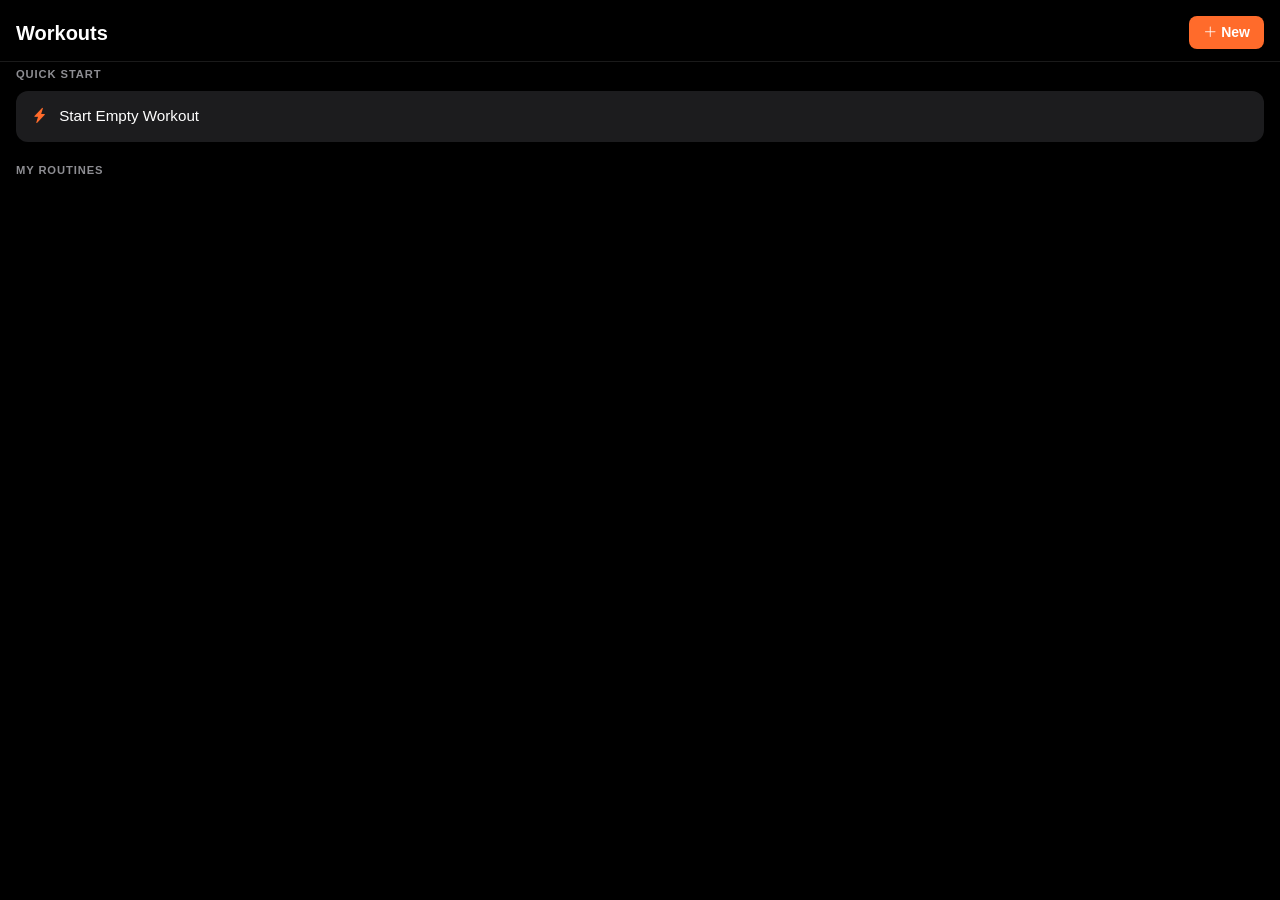
<file: index.html>
<!DOCTYPE html>
<html lang="en">
<head>
    <meta charset="UTF-8">
    <meta name="viewport" content="width=device-width, initial-scale=1.0, maximum-scale=1.0, user-scalable=no">
    <title>GymTrack</title>
    <link rel="apple-touch-icon" href="icon.svg">
    <link rel="icon" type="image/svg+xml" href="icon.svg">
    <meta name="apple-mobile-web-app-capable" content="yes">
    <meta name="apple-mobile-web-app-status-bar-style" content="black-translucent">
    <meta name="apple-mobile-web-app-title" content="GymTrack">
    <link href="https://cdn.jsdelivr.net/npm/bootstrap@5.3.8/dist/css/bootstrap.min.css" rel="stylesheet">
    <link href="https://cdn.jsdelivr.net/npm/bootstrap-icons@1.11.3/font/bootstrap-icons.min.css" rel="stylesheet">
    <link href="css/app.css" rel="stylesheet">
</head>
<body>

<!-- ══════════════════════════════════════════
     REST TIMER — sticky top overlay
══════════════════════════════════════════ -->
<div id="restTimerBar" class="rest-timer-bar d-none">
    <div class="rest-timer-inner">
        <div class="rest-timer-label">Rest Timer</div>
        <div class="rest-timer-countdown" id="spanRestCountdown">1:30</div>
        <div class="d-flex gap-2">
            <button class="btn btn-sm btn-outline-light" id="btnRestAdd15">+15s</button>
            <button class="btn btn-sm btn-light" id="btnSkipRest">Skip</button>
        </div>
    </div>
    <div class="rest-timer-progress">
        <div class="rest-timer-progress-fill" id="restProgressFill"></div>
    </div>
</div>

<!-- ══════════════════════════════════════════
     PAGE: Workouts (Template List)
══════════════════════════════════════════ -->
<div id="pageWorkouts" class="page-view">
    <div class="page-header">
        <h1 class="page-title">Workouts</h1>
        <button class="btn btn-accent btn-sm" id="btnNewRoutine">
            <i class="bi bi-plus-lg"></i> New
        </button>
    </div>

    <div class="px-3 pb-3">
        <!-- Quick Start -->
        <div class="section-label">QUICK START</div>
        <button class="btn-card w-100 mb-3 text-start" id="btnEmptyWorkout">
            <i class="bi bi-lightning-charge-fill text-accent me-2"></i>
            Start Empty Workout
        </button>

        <!-- Template List -->
        <div class="section-label">MY ROUTINES</div>
        <div id="divRoutineList"></div>
        <div id="divNoRoutines" class="empty-state d-none">
            <i class="bi bi-clipboard2 display-5 text-muted"></i>
            <p class="text-muted mt-2 mb-0">No routines yet.</p>
            <p class="text-muted small">Tap <strong>New</strong> to create one.</p>
        </div>
    </div>
</div>

<!-- ══════════════════════════════════════════
     PAGE: Template Editor
══════════════════════════════════════════ -->
<div id="pageTemplateEditor" class="page-view d-none">
    <div class="page-header">
        <button class="btn-icon" id="btnBackFromEditor"><i class="bi bi-chevron-left"></i></button>
        <h1 class="page-title" id="headingTemplateEditor">New Routine</h1>
        <button class="btn btn-accent btn-sm" id="btnSaveRoutine">Save</button>
    </div>
    <div class="px-3 pb-3">
        <div class="form-group-dark mb-3">
            <label class="form-label-dark" for="txtRoutineName">Routine Name</label>
            <input class="input-dark" id="txtRoutineName" type="text" placeholder="e.g. Push Day">
        </div>
        <div class="form-group-dark mb-4">
            <label class="form-label-dark" for="txtRoutineNotes">Notes (optional)</label>
            <input class="input-dark" id="txtRoutineNotes" type="text" placeholder="e.g. Mon / Wed / Fri">
        </div>

        <div class="section-label">EXERCISES</div>
        <div id="divTemplateExercises"></div>
        <div id="divNoTemplateExercises" class="text-muted small text-center py-2">No exercises added.</div>

        <button class="btn-card w-100 mt-2" id="btnAddExerciseToTemplate">
            <i class="bi bi-plus-lg text-accent me-2"></i> Add Exercise
        </button>

        <button class="btn btn-outline-danger w-100 mt-4 d-none" id="btnDeleteRoutine">
            <i class="bi bi-trash"></i> Delete Routine
        </button>
    </div>
</div>

<!-- ══════════════════════════════════════════
     PAGE: Active Workout
══════════════════════════════════════════ -->
<div id="pageActiveWorkout" class="page-view d-none">
    <div class="page-header">
        <button class="btn-icon" id="btnCancelWorkout"><i class="bi bi-xmark"></i></button>
        <div class="text-center flex-grow-1">
            <div class="page-title" id="headingActiveWorkout">Workout</div>
            <div class="workout-elapsed text-accent" id="spanWorkoutTimer">0:00</div>
        </div>
        <button class="btn btn-accent btn-sm" id="btnFinishWorkout">Finish</button>
    </div>

    <div class="px-3 pb-5" id="divActiveExerciseList">
        <!-- Exercise cards injected by JS -->
    </div>

    <div class="px-3 pb-4">
        <button class="btn-card w-100" id="btnAddExerciseDuringWorkout">
            <i class="bi bi-plus-lg text-accent me-2"></i> Add Exercise
        </button>
    </div>
</div>

<!-- ══════════════════════════════════════════
     PAGE: History
══════════════════════════════════════════ -->
<div id="pageHistory" class="page-view d-none">
    <div class="page-header">
        <h1 class="page-title">History</h1>
    </div>
    <div class="px-3 pb-3">
        <div id="divHistoryList"></div>
        <div id="divNoHistory" class="empty-state d-none">
            <i class="bi bi-clock-history display-5 text-muted"></i>
            <p class="text-muted mt-2 mb-0">No workouts yet.</p>
            <p class="text-muted small">Complete a workout to see it here.</p>
        </div>
    </div>
</div>

<!-- ══════════════════════════════════════════
     PAGE: Exercises (Library)
══════════════════════════════════════════ -->
<div id="pageExercises" class="page-view d-none">
    <div class="page-header">
        <h1 class="page-title">Exercises</h1>
    </div>
    <div class="px-3 pb-3">
        <input class="input-dark mb-3" id="txtExerciseSearch" type="search" placeholder="Search exercises…">
        <div class="section-label">LOGGED EXERCISES</div>
        <div id="divExerciseLibrary"></div>
        <div id="divNoLoggedExercises" class="empty-state d-none">
            <i class="bi bi-bar-chart display-5 text-muted"></i>
            <p class="text-muted mt-2 mb-0">No exercises logged yet.</p>
        </div>
    </div>
</div>

<!-- ══════════════════════════════════════════
     PAGE: Exercise Detail
══════════════════════════════════════════ -->
<div id="pageExerciseDetail" class="page-view d-none">
    <div class="page-header">
        <button class="btn-icon" id="btnBackFromExercise"><i class="bi bi-chevron-left"></i></button>
        <h1 class="page-title" id="headingExerciseDetail">Exercise</h1>
    </div>
    <div class="px-3 pb-3">
        <!-- Stat pills -->
        <div class="stat-pills mb-4" id="divExerciseStats"></div>

        <!-- Chart toggle -->
        <div class="chart-toggle mb-3" id="divChartToggle">
            <button class="chart-toggle-btn active" data-chart="oneRM">Est. 1RM</button
</file>
<file: css/app.css>
/* ══════════════════════════════════════════
   GymTrack — Strong-inspired dark theme
   ══════════════════════════════════════════ */

:root {
    --bg:        #000000;
    --surface:   #1c1c1e;
    --surface2:  #2c2c2e;
    --surface3:  #3a3a3c;
    --accent:    #ff6b2b;
    --accent-dim: rgba(255, 107, 43, 0.18);
    --green:     #30d158;
    --green-dim: rgba(48, 209, 88, 0.15);
    --red:       #ff453a;
    --yellow:    #ffd60a;
    --text:      #ffffff;
    --text2:     #8e8e93;
    --text3:     #636366;
    --border:    rgba(255, 255, 255, 0.1);
    --radius:    12px;
    --radius-sm: 8px;
}

* { box-sizing: border-box; -webkit-tap-highlight-color: transparent; }

html, body {
    background: var(--bg);
    color: var(--text);
    font-family: -apple-system, BlinkMacSystemFont, 'SF Pro Text', 'Helvetica Neue', sans-serif;
    font-size: 16px;
    margin: 0;
    padding: 0;
    overscroll-behavior: none;
    -webkit-font-smoothing: antialiased;
}

body {
    padding-bottom: 80px;
}

/* ── Page views ───────────────────────────── */
.page-view {
    min-height: calc(100dvh - 80px);
    animation: fadeUp 0.18s ease-out;
    padding-top: 0;
}

@keyframes fadeUp {
    from { opacity: 0; transform: translateY(8px); }
    to   { opacity: 1; transform: translateY(0); }
}

/* ── Page header ──────────────────────────── */
.page-header {
    display: flex;
    align-items: center;
    justify-content: space-between;
    padding: 16px 16px 12px;
    background: var(--bg);
    position: sticky;
    top: 0;
    z-index: 40;
    border-bottom: 1px solid var(--border);
    gap: 8px;
}

.page-title {
    font-size: 1.25rem;
    font-weight: 700;
    color: var(--text);
    margin: 0;
    flex: 1;
}

.workout-elapsed {
    font-size: 0.75rem;
    font-weight: 600;
    letter-spacing: 0.04em;
}

/* ── Section label ────────────────────────── */
.section-label {
    font-size: 0.7rem;
    font-weight: 600;
    color: var(--text2);
    letter-spacing: 0.08em;
    text-transform: uppercase;
    margin-bottom: 8px;
    margin-top: 4px;
}

/* ── Empty state ──────────────────────────── */
.empty-state {
    text-align: center;
    padding: 48px 24px;
}

/* ── Accent color helper ──────────────────── */
.text-accent { color: var(--accent) !important; }
.text-green  { color: var(--green) !important; }
.text-red    { color: var(--red) !important; }

/* ── Buttons ──────────────────────────────── */
.btn-accent {
    background: var(--accent);
    color: #fff;
    border: none;
    border-radius: 8px;
    font-weight: 600;
    padding: 6px 14px;
    font-size: 0.875rem;
    transition: opacity 0.15s;
}
.btn-accent:hover, .btn-accent:focus { opacity: 0.85; color: #fff; }

.btn-icon {
    background: none;
    border: none;
    color: var(--accent);
    font-size: 1.25rem;
    padding: 4px 8px;
    line-height: 1;
}
.btn-icon:hover { color: #fff; }

.btn-card {
    background: var(--surface);
    border: none;
    border-radius: var(--radius);
    color: var(--text);
    padding: 14px 16px;
    font-size: 0.95rem;
    font-weight: 500;
    transition: background 0.12s;
    cursor: pointer;
}
.btn-card:hover, .btn-card:active { background: var(--surface2); color: var(--text); }

/* ── Cards ────────────────────────────────── */
.gt-card {
    background: var(--surface);
    border-radius: var(--radius);
    border: none;
    margin-bottom: 10px;
    overflow: hidden;
}
.gt-card-header {
    padding: 12px 14px 10px;
    border-bottom: 1px solid var(--border);
    display: flex;
    align-items: center;
    justify-content: space-between;
}
.gt-card-body { padding: 6px 14px 12px; }

/* ── Routine cards ────────────────────────── */
.routine-card {
    background: var(--surface);
    border-radius: var(--radius);
    padding: 14px 16px;
    margin-bottom: 10px;
    display: flex;
    justify-content: space-between;
    align-items: flex-start;
    gap: 12px;
    cursor: pointer;
    transition: background 0.12s;
}
.routine-card:active { background: var(--surface2); }
.routine-card-name {
    font-weight: 600;
    font-size: 1rem;
    margin-bottom: 2px;
}
.routine-card-meta {
    font-size: 0.8rem;
    color: var(--text2);
}
.routine-card-exercises {
    font-size: 0.78rem;
    color: var(--text3);
    margin-top: 4px;
}

/* ── Input / forms ────────────────────────── */
.input-dark {
    background: var(--surface2);
    border: 1px solid var(--border);
    border-radius: var(--radius-sm);
    color: var(--text);
    padding: 10px 12px;
    width: 100%;
    font-size: 0.95rem;
    outline: none;
    -webkit-appearance: none;
}
.input-dark:focus {
    border-color: var(--accent);
    background: var(--surface2);
    color: var(--text);
    box-shadow: 0 0 0 2px var(--accent-dim);
}
.input-dark::placeholder { color: var(--text3); }
.input-dark[type="search"]::-webkit-search-cancel-button { filter: invert(1); }

.form-label-dark {
    display: block;
    font-size: 0.78rem;
    color: var(--text2);
    margin-bottom: 4px;
    text-transform: uppercase;
    letter-spacing: 0.04em;
    font-weight: 600;
}
.form-group-dark { margin-bottom: 0; }

/* ── Active workout ───────────────────────── */
.active-exercise-card {
    background: var(--surface);
    border-radius: var(--radius);
    margin-bottom: 16px;
    overflow: hidden;
}
.active-exercise-header {
    padding: 12px 14px 10px;
    display: flex;
    align-items: center;
    justify-content: space-between;
    border-bottom: 1px solid var(--border);
}
.active-exercise-name {
    font-weight: 700;
    font-size: 1rem;
}

/* Set column headers */
.set-col-headers {
    display: grid;
    grid-template-columns: 28px 1fr 72px 60px 36px;
    gap: 4px;
    padding: 6px 14px 4px;
    font-size: 0.65rem;
    font-weight: 700;
    text-transform: uppercase;
    letter-spacing: 0.06em;
    color: var(--text3);
    align-items: center;
}
.set-col-headers span:nth-child(3),
.set-col-headers span:nth-child(4) { text-align: center; }

/* Set rows */
.set-row {
    display: grid;
    grid-template-columns: 28px 1fr 72px 60px 36px;
    gap: 4px;
    padding: 5px 14px;
    align-items: center;
    border-bottom: 1px solid rgba(255,255,255,0.04);
    transition: background 0.15s;
}
.set-row:last-of-type { border-bottom: none; }
.set-row.set-done { background: var(--green-dim); }

.set-num {
    font-size: 0.85rem;
    font-weight: 700;
    color: var(--text3);
    text-align: center;
}
.set-prev {
    font-size: 0.75rem;
    color: var(--text3);
    line-height: 1.2;
    padding-right: 4px;
}
.set-input {
    background: var(--surface2);
    border: 1px solid var(--border);
    border-radius: 6px;
    color: var(--text);
    font-size: 0.9rem;
    font-weight: 600;
    text-align: center;
    padding: 5px 2px;
    width: 100%;
    -webkit-appearance: none;
    outline: none;
}
.set-input:focus {
    border-color: var(--accent);
    background: var(--surface3);
}
.set-row.set-done .set-input {
    color: var(--green);
    border-color: transparent;
    background: transparent;
}
.btn-set-done {
    background: none;
    border: 1.5px solid var(--text3);
    border-radius: 50%;
    width: 30px;
    height: 30px;
    display: flex;
    align-items: center;
    justify-content: center;
    color: var(--text3);
    font-size: 0.85rem;
    cursor: pointer;
    transition: all 0.15s;
    padding: 0;
    justify-self: center;
}
.set-row.set-done .btn-set-done {
    background: var(--green);
    border-color: var(--green);
    color: #000;
}
.btn-set-done.pr-flash {
    animation: prFlash 0.5s ease-out;
}
@keyframes prFlash {
    0%   { box-shadow: 0 0 0 0 rgba(255, 214, 10, 0.8); }
    70%  { box-shadow: 0 0 0 10px rgba(255, 214, 10, 0); }
    100% { box-shadow: 0 0 0 0 rgba(255, 214, 10, 0); }
}

/* PR badge */
.pr-badge {
    display: inline-flex;
    align-items: center;
    gap: 3px;
    background: var(--yellow);
    color: #000;
    font-size: 0.6rem;
    font-weight: 800;
    border-radius: 4px;
    padding: 1px 5px;
    letter-spacing: 0.04em;
    vertical-align: middle;
    margin-left: 4px;
}

/* Add set button */
.btn-add-set {
    background: none;
    border: none;
    color: var(--accent);
    font-size: 0.85rem;
    font-weight: 600;
    padding: 10px 14px;
    width: 100%;
    text-align: left;
    cursor: pointer;
}
.btn-add-set:hover { color: #fff; }

/* ── Rest timer bar ───────────────────────── */
.rest-timer-bar {
    position: fixed;
    top: 0;
    left: 0; right: 0;
    background: #1a1200;
    border-bottom: 2px solid var(--accent);
    z-index: 100;
    animation: slideDown 0.2s ease-out;
}
@keyframes slideDown {
    from { transform: translateY(-100%); }
    to   { transform: translateY(0); }
}
.rest-timer-inner {
    display: flex;
    align-items: center;
    justify-content: space-between;
    padding: 10px 16px;
    gap: 12px;
}
.rest-timer-label {
    font-size: 0.75rem;
    color: var(--text2);
    font-weight: 600;
    text-transform: uppercase;
    letter-spacing: 0.06em;
    white-space: nowrap;
}
.rest-timer-countdown {
    font-size: 1.6rem;
    font-weight: 800;
    color: var(--accent);
    letter-spacing: -0.02em;
    flex: 1;
    text-align: center;
}
.rest-timer-progress {
    height: 3px;
    background: var(--surface2);
}
.rest-timer-progress-fill {
    height: 100%;
    background: var(--accent);
    transition: width 1s linear;
}

/* ── History cards ────────────────────────── */
.history-card {
    background: var(--surface);
    border-radius: var(--radius);
    padding: 14px 16px;
    margin-bottom: 10px;
}
.history-card-header {
    display: flex;
    justify-content: space-between;
    align-items: flex-start;
    margin-bottom: 8px;
}
.history-card-name {
    font-weight: 700;
    font-size: 0.95rem;
}
.history-card-date {
    font-size: 0.75rem;
    color: var(--text2);
}
.history-card-stats {
    display: flex;
    gap: 16px;
    margin-bottom: 8px;
}
.history-stat-item {
    font-size: 0.78rem;
    color: var(--text2);
}
.history-stat-item strong {
    color: var(--text);
    display: block;
    font-size: 0.9rem;
}
.history-exercise-tag {
    display: inline-block;
    font-size: 0.72rem;
    color: var(--text3);
    background: var(--surface2);
    border-radius: 4px;
    padding: 2px 7px;
    margin: 2px 2px 0 0;
}

/* ── Exercise library ─────────────────────── */
.exercise-lib-row {
    background: var(--surface);
    border-radius: var(--radius-sm);
    padding: 12px 14px;
    margin-bottom: 8px;
    display: flex;
    justify-content: space-between;
    align-items: center;
    cursor: pointer;
    transition: background 0.12s;
}
.exercise-lib-row:active { background: var(--surface2); }
.exercise-lib-name { font-weight: 600; font-size: 0.95rem; }
.exercise-lib-pr   { font-size: 0.78rem; color: var(--text2); }

/* ── Exercise detail ──────────────────────── */
.stat-pills {
    display: flex;
    gap: 8px;
    flex-wrap: wrap;
}
.stat-pill {
    background: var(--surface);
    border-radius: 10px;
    padding: 10px 14px;
    text-align: center;
    flex: 1;
    min-width: 90px;
}
.stat-pill-value {
    font-size: 1.1rem;
    font-weight: 800;
    color: var(--accent);
    line-height: 1;
}
.stat-pill-label {
    font-size: 0.65rem;
    color: var(--text2);
    margin-top: 3px;
    text-transform: uppercase;
    letter-spacing: 0.04em;
}

.chart-toggle {
    display: flex;
    background: var(--surface);
    border-radius: var(--radius-sm);
    padding: 3px;
    gap: 2px;
}
.chart-toggle-btn {
    flex: 1;
    background: none;
    border: none;
    color: var(--text2);
    border-radius: 7px;
    padding: 6px 4px;
    font-size: 0.78rem;
    font-weight: 600;
    cursor: pointer;
    transition: all 0.15s;
}
.chart-toggle-btn.active {
    background: var(--surface3);
    color: var(--text);
}

.chart-container {
    background: var(--surface);
    border-radius: var(--radius);
    padding: 16px 12px 10px;
    position: relative;
    height: 200px;
}
.chart-container canvas {
    max-height: 100%;
}

.exercise-history-entry {
    background: var(--surface);
    border-radius: var(--radius-sm);
    padding: 10px 14px;
    margin-bottom: 8px;
}
.exercise-history-entry-date {
    font-size: 0.75rem;
    color: var(--text2);
    margin-bottom: 4px;
}
.exercise-history-entry-sets {
    font-size: 0.82rem;
    color: var(--text);
}

/* ── Analytics ────────────────────────────── */
.stat-card {
    background: var(--surface);
    border-radius: var(--radius);
    padding: 14px;
    text-align: center;
    height: 100%;
}
.stat-card-value {
    font-size: 1.5rem;
    font-weight: 800;
    color: var(--accent);
    line-height: 1;
}
.stat-card-label {
    font-size: 0.7rem;
    color: var(--text2);
    margin-top: 4px;
    text-transform: uppercase;
    letter-spacing: 0.05em;
}

.pr-board-row {
    background: var(--surface);
    border-radius: var(--radius-sm);
    padding: 12px 14px;
    margin-bottom: 8px;
    display: flex;
    justify-content: space-between;
    align-items: center;
}
.pr-board-name { font-weight: 600; font-size: 0.9rem; }
.pr-board-value {
    font-size: 0.85rem;
    color: var(--accent);
    font-weight: 700;
}
.pr-board-1rm { font-size: 0.72rem; color: var(--text2); text-align: right; }

/* ── Modal overrides ──────────────────────── */
.modal-dark {
    background: var(--surface);
    border: 1px solid var(--border);
    border-radius: 16px;
    color: var(--text);
}
.modal-dark .modal-title { color: var(--text); font-weight: 700; }

/* ── Exercise picker ──────────────────────── */
.picker-category-label {
    font-size: 0.68rem;
    font-weight: 700;
    color: var(--text3);
    text-transform: uppercase;
    letter-spacing: 0.08em;
    padding: 8px 0 4px;
}
.picker-exercise-row {
    padding: 11px 12px;
    border-radius: var(--radius-sm);
    cursor: pointer;
    font-size: 0.9rem;
    font-weight: 500;
    color: var(--text);
    background: var(--surface2);
    margin-bottom: 4px;
    transition: background 0.1s;
}
.picker-exercise-row:hover,
.picker-exercise-row:active { background: var(--surface3); }

/* ── Bottom nav ───────────────────────────── */
.bottom-nav {
    position: fixed;
    bottom: 0; left: 0; right: 0;
    height: 70px;
    background: rgba(18, 18, 18, 0.95);
    backdrop-filter: blur(12px);
    -webkit-backdrop-filter: blur(12px);
    border-top: 1px solid var(--border);
    display: flex;
    z-index: 50;
    padding-bottom: env(safe-area-inset-bottom);
}
.nav-tab {
    flex: 1;
    background: none;
    border: none;
    color: var(--text3);
    display: flex;
    flex-direction: column;
    align-items: center;
    justify-content: center;
    gap: 2px;
    font-size: 0.65rem;
    font-weight: 600;
    text-transform: uppercase;
    letter-spacing: 0.04em;
    padding: 6px 0;
    cursor: pointer;
    transition: color 0.15s;
}
.nav-tab i { font-size: 1.3rem; line-height: 1; }
.nav-tab.active { color: var(--accent); }
.nav-tab:hover  { color: var(--text2); }

/* ── Utility ──────────────────────────────── */
.border-accent { border-color: var(--accent) !important; }

/* ── Mobile safe area ─────────────────────── */
@supports (padding-bottom: env(safe-area-inset-bottom)) {
    body { padding-bottom: calc(80px + env(safe-area-inset-bottom)); }
}

/* ── SweetAlert dark overrides ────────────── */
.swal2-popup {
    background: var(--surface) !important;
    color: var(--text) !important;
    border-radius: 16px !important;
}
.swal2-title, .swal2-html-container { color: var(--text) !important; }
.swal2-confirm { background: var(--accent) !important; }
.swal2-cancel  { background: var(--surface3) !important; }
</file>
